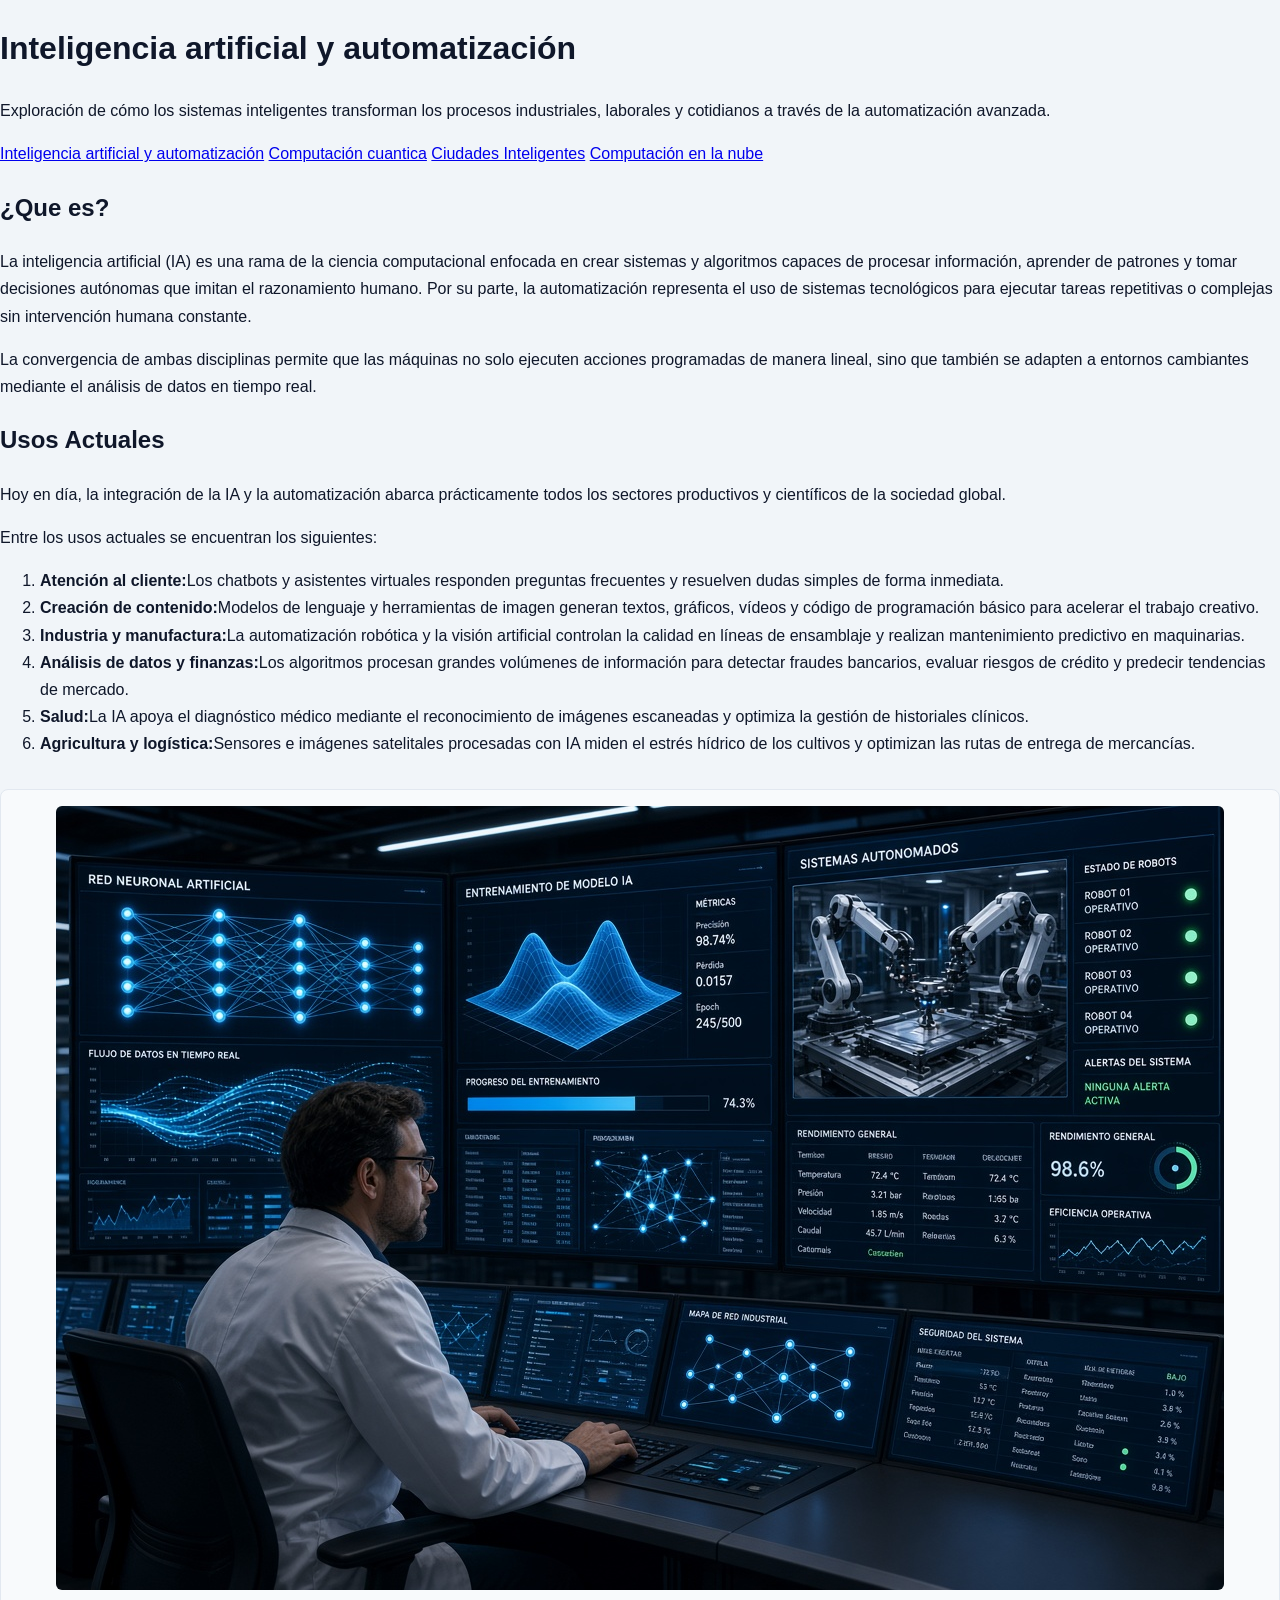
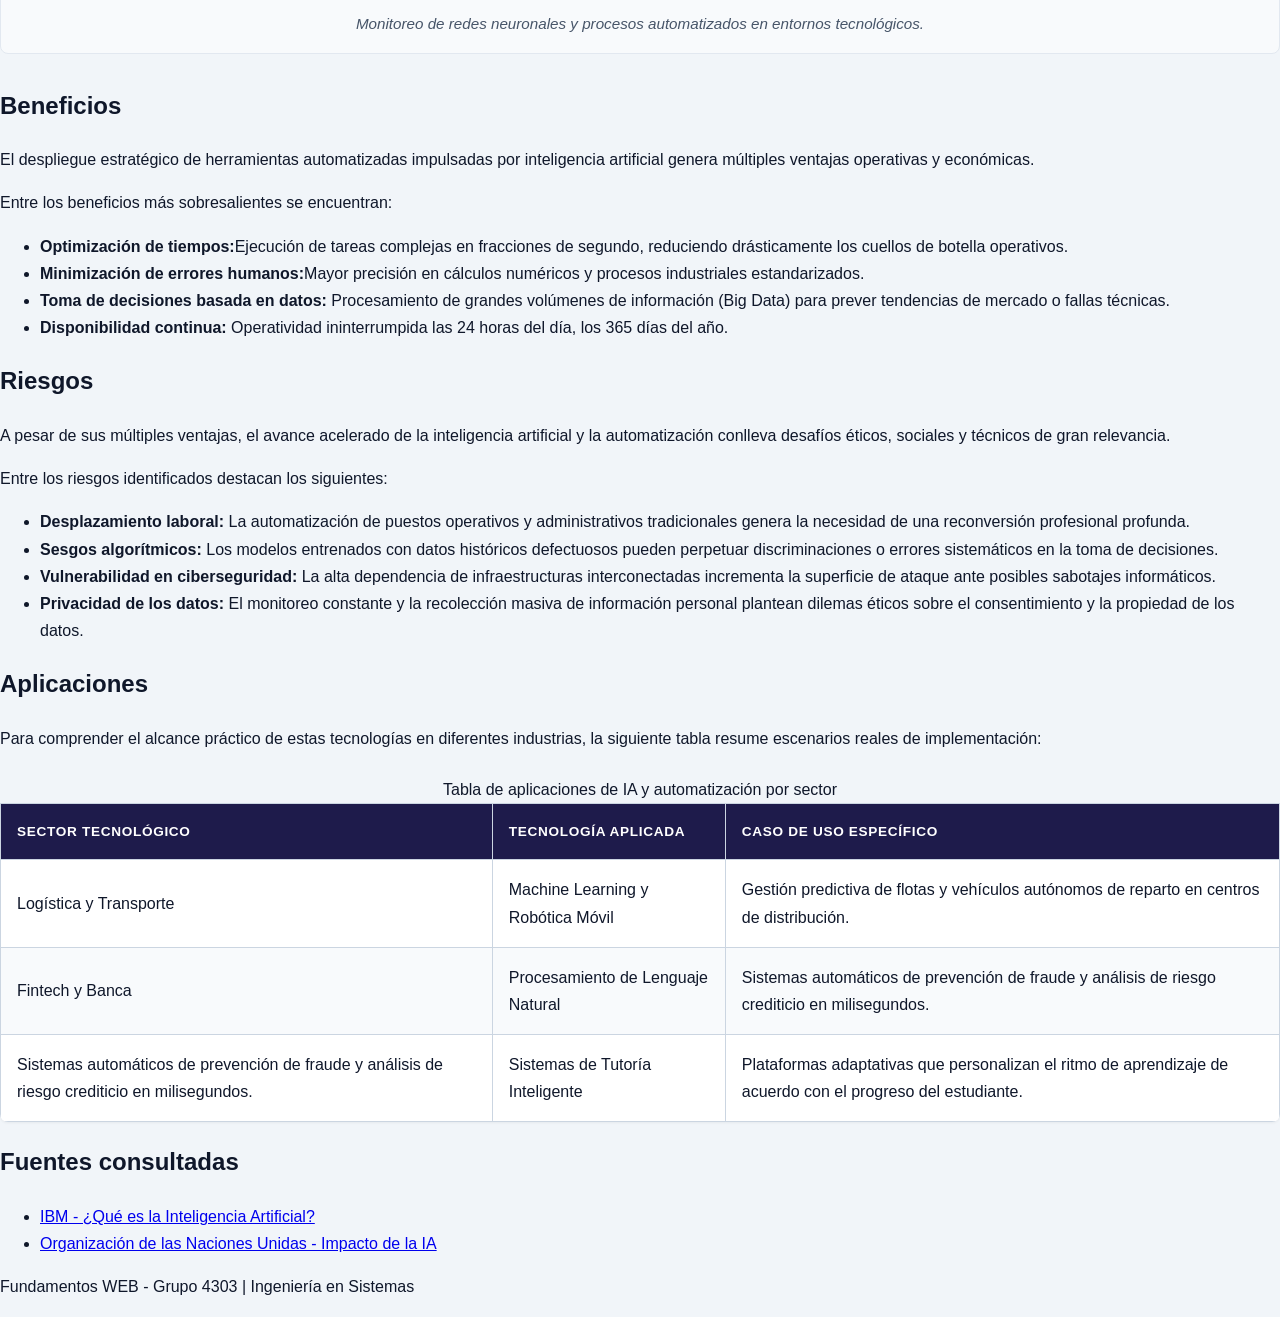
<file: index.html>
<!DOCTYPE html>
<html lang="en">
<head>
    <meta charset="UTF-8">
    <meta name="viewport" content="width=device-width, initial-scale=1.0">
    <title>Inteligencia artificial y automatización</title>
    <link rel="stylesheet" href="css/styles.css">
</head>
<body>
    <header>
        <h1>Inteligencia artificial y automatización</h1>
        <p>Exploración de cómo los sistemas inteligentes transforman los procesos industriales, laborales y cotidianos a través de la automatización avanzada.</p>
    </header>

    <nav>
        <a href="index.html">Inteligencia artificial y automatización</a>
        <a href="tema2.html">Computación cuantica</a>
        <a href="tema3.html">Ciudades Inteligentes</a>
        <a href="tema4.html">Computación en la nube</a>
    </nav>

    <main>
        <section>
            <h2>¿Que es?</h2>
            <p>La inteligencia artificial (IA) es una rama de la ciencia computacional enfocada en crear sistemas y algoritmos capaces de procesar información, aprender de patrones y tomar decisiones autónomas que imitan el razonamiento humano. Por su parte, la automatización representa el uso de sistemas tecnológicos para ejecutar tareas repetitivas o complejas sin intervención humana constante.</p>
            <p>La convergencia de ambas disciplinas permite que las máquinas no solo ejecuten acciones programadas de manera lineal, sino que también se adapten a entornos cambiantes mediante el análisis de datos en tiempo real.</p>
        </section>

        <section>
            <h2>Usos Actuales</h2>
            <p>Hoy en día, la integración de la IA y la automatización abarca prácticamente todos los sectores productivos y científicos de la sociedad global.</p>
            <p>Entre los usos actuales se encuentran los siguientes:</p>
            <ol>
                <li><strong>Atención al cliente:</strong>Los chatbots y asistentes virtuales responden preguntas frecuentes y resuelven dudas simples de forma inmediata.</li>
                <li><strong>Creación de contenido:</strong>Modelos de lenguaje y herramientas de imagen generan textos, gráficos, vídeos y código de programación básico para acelerar el trabajo creativo.</li>
                <li><strong>Industria y manufactura:</strong>La automatización robótica y la visión artificial controlan la calidad en líneas de ensamblaje y realizan mantenimiento predictivo en maquinarias.</li>
                <li><strong>Análisis de datos y finanzas:</strong>Los algoritmos procesan grandes volúmenes de información para detectar fraudes bancarios, evaluar riesgos de crédito y predecir tendencias de mercado.</li>
                <li><strong>Salud:</strong>La IA apoya el diagnóstico médico mediante el reconocimiento de imágenes escaneadas y optimiza la gestión de historiales clínicos.</li>
                <li><strong>Agricultura y logística:</strong>Sensores e imágenes satelitales procesadas con IA miden el estrés hídrico de los cultivos y optimizan las rutas de entrega de mercancías.</li>
            </ol>
        </section>

        <section>
            <figure>
                <img src="img/tema1.jpg" alt="Ingeniero supervisando sistemas automatizados y redes neuronales artificiales en pantallas de monitoreo">
                <figcaption>Monitoreo de redes neuronales y procesos automatizados en entornos tecnológicos.</figcaption>
            </figure>
        </section>

        <section>
            <h2>Beneficios</h2>
            <p>El despliegue estratégico de herramientas automatizadas impulsadas por inteligencia artificial genera múltiples ventajas operativas y económicas.</p>
            <p>Entre los beneficios más sobresalientes se encuentran:</p>
            <ul>
                <li><strong>Optimización de tiempos:</strong>Ejecución de tareas complejas en fracciones de segundo, reduciendo drásticamente los cuellos de botella operativos.</li>
                <li><strong>Minimización de errores humanos:</strong>Mayor precisión en cálculos numéricos y procesos industriales estandarizados.</li>
                <li><strong>Toma de decisiones basada en datos:</strong> Procesamiento de grandes volúmenes de información (Big Data) para prever tendencias de mercado o fallas técnicas.</li>
                <li><strong>Disponibilidad continua:</strong> Operatividad ininterrumpida las 24 horas del día, los 365 días del año.</li>
            </ul>
        </section>
        
        <section>
            <h2>Riesgos</h2>
            <p>A pesar de sus múltiples ventajas, el avance acelerado de la inteligencia artificial y la automatización conlleva desafíos éticos, sociales y técnicos de gran relevancia.</p>
            <p>Entre los riesgos identificados destacan los siguientes:</p>
            <ul>
                <li><strong>Desplazamiento laboral:</strong> La automatización de puestos operativos y administrativos tradicionales genera la necesidad de una reconversión profesional profunda.</li>
                <li><strong>Sesgos algorítmicos:</strong> Los modelos entrenados con datos históricos defectuosos pueden perpetuar discriminaciones o errores sistemáticos en la toma de decisiones.</li>
                <li><strong>Vulnerabilidad en ciberseguridad:</strong> La alta dependencia de infraestructuras interconectadas incrementa la superficie de ataque ante posibles sabotajes informáticos.</li>
                <li><strong>Privacidad de los datos:</strong> El monitoreo constante y la recolección masiva de información personal plantean dilemas éticos sobre el consentimiento y la propiedad de los datos.</li>
            </ul>
        </section>

        <section>
            <h2>Aplicaciones</h2>
            <p>Para comprender el alcance práctico de estas tecnologías en diferentes industrias, la siguiente tabla resume escenarios reales de implementación:</p>

            <table>
                <caption>Tabla de aplicaciones de IA y automatización por sector</caption>
                <thead>
                    <tr>
                        <th>Sector Tecnológico</th>
                        <th>Tecnología Aplicada</th>
                        <th>Caso de Uso Específico</th>
                    </tr>
                </thead>
                <tbody>
                    <tr>
                        <td>Logística y Transporte</td>
                        <td>Machine Learning y Robótica Móvil</td>
                        <td>Gestión predictiva de flotas y vehículos autónomos de reparto en centros de distribución.</td>
                    </tr>
                    <tr>
                        <td>Fintech y Banca</td>
                        <td>Procesamiento de Lenguaje Natural</td>
                        <td>Sistemas automáticos de prevención de fraude y análisis de riesgo crediticio en milisegundos.</td>
                    </tr>
                    <tr>
                        <td>Sistemas automáticos de prevención de fraude y análisis de riesgo crediticio en milisegundos.</td>
                        <td>Sistemas de Tutoría Inteligente</td>
                        <td>Plataformas adaptativas que personalizan el ritmo de aprendizaje de acuerdo con el progreso del estudiante.</td>
                    </tr>
                </tbody>
            </table>
        </section>
    </main>

    <footer>
        <section>
            <h2>Fuentes consultadas</h2>
            <ul>
                <li><a href="https://www.ibm.com/mx-es/topics/artificial-intelligence" target="_blank">IBM - ¿Qué es la Inteligencia Artificial?</a></li>
                <li><a href="https://www.un.org/es/impacto-academico/la-inteligencia-artificial-y-su-impacto" target="_blank">Organización de las Naciones Unidas - Impacto de la IA</a></li>
            </ul>
        </section>
        <p>Fundamentos WEB - Grupo 4303 | Ingeniería en Sistemas</p>
    </footer>
    
</body>
</html>
</file>
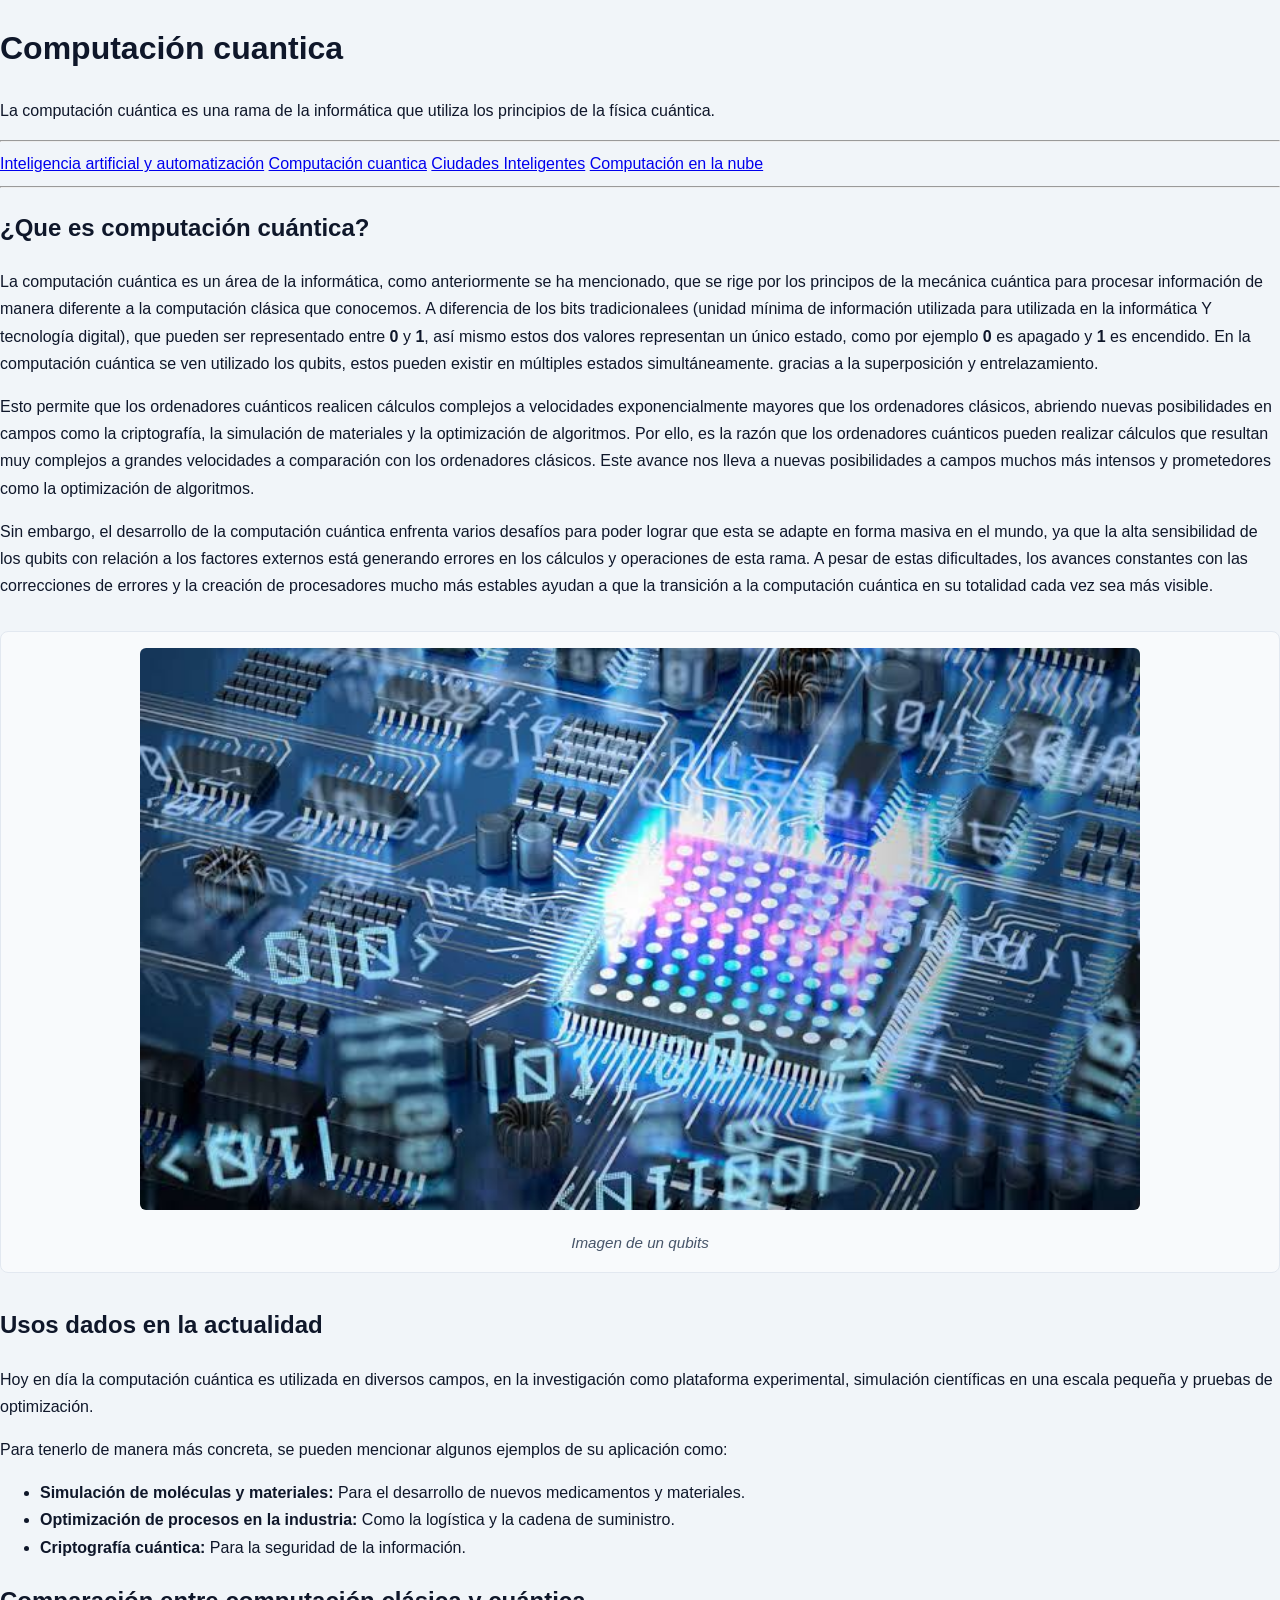
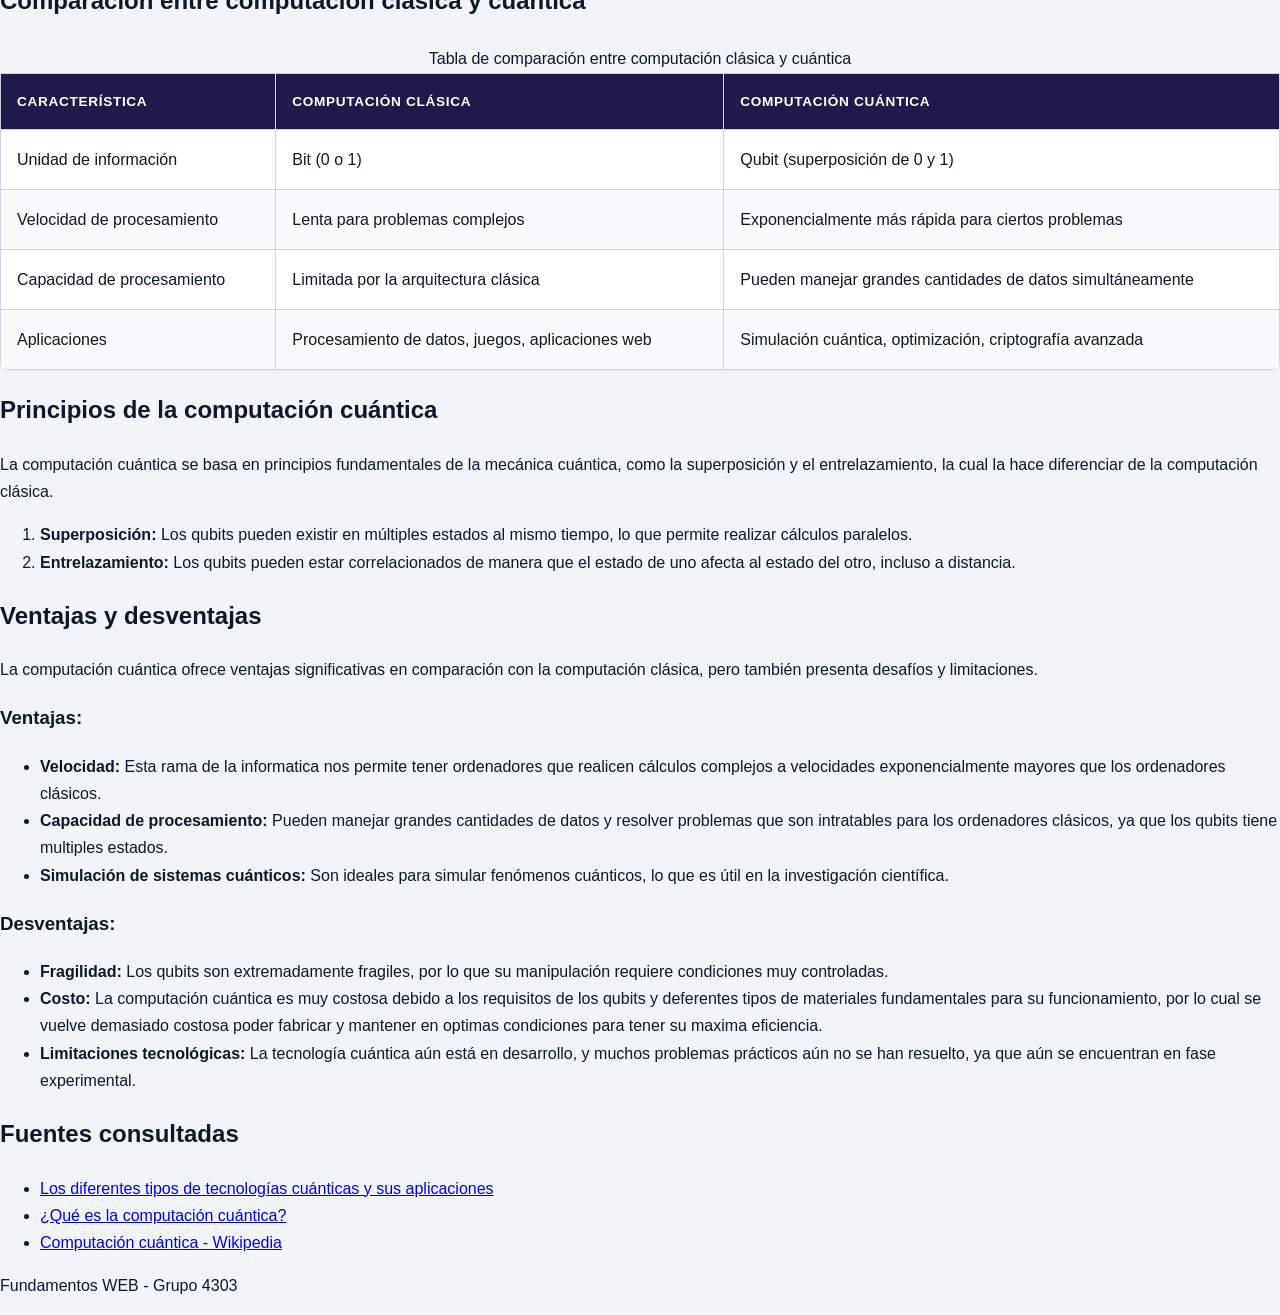
<file: tema2.html>
<!DOCTYPE html>
<html lang="en">
<head>
    <meta charset="UTF-8">
    <meta name="viewport" content="width=device-width, initial-scale=1.0">
    <title>Computación cuantica</title>
    <link rel="stylesheet" href="css/styles.css">
</head>
<body>
    <header>
        <h1>Computación cuantica</h1>
        <p>La computación cuántica es una rama de la informática que utiliza los principios de la física cuántica.</p>
    </header>

    <hr>

    <nav>
        <a href="index.html">Inteligencia artificial y automatización</a>
        <a href="tema2.html">Computación cuantica</a>
        <a href="tema3.html">Ciudades Inteligentes</a>
        <a href="tema4.html">Computación en la nube</a>
    </nav>

    <hr>

    <main>
        <section>
            <h2>¿Que es computación cuántica?</h2>
            <p>La computación cuántica es un área de la informática, como anteriormente se ha mencionado, que se rige por los principos de la mecánica cuántica para procesar información de manera diferente a la computación clásica que conocemos. A diferencia de los bits tradicionalees (unidad mínima de información utilizada para utilizada en la informática Y tecnología digital), que pueden ser representado entre <strong>0</strong> y <strong>1</strong>, así mismo estos dos valores representan un único estado, como por ejemplo <strong>0</strong> es apagado y <strong>1</strong> es encendido. En la computación cuántica se ven utilizado los qubits, estos pueden existir en múltiples estados simultáneamente. gracias a la superposición y entrelazamiento.</p>
            <p>Esto permite que los ordenadores cuánticos realicen cálculos complejos a velocidades exponencialmente mayores que los ordenadores clásicos, abriendo nuevas posibilidades en campos como la criptografía, la simulación de materiales y la optimización de algoritmos. Por ello, es la razón que los ordenadores cuánticos pueden realizar cálculos que resultan muy complejos a grandes velocidades a comparación con los ordenadores clásicos. Este avance nos lleva a nuevas posibilidades a campos muchos más intensos y prometedores como la optimización de algoritmos.</p>
            <p>Sin embargo, el desarrollo de la computación cuántica enfrenta varios desafíos para poder lograr que esta se adapte en forma masiva en el mundo, ya que la alta sensibilidad de los qubits con relación a los factores externos está generando errores en los cálculos y operaciones de esta rama. A pesar de estas dificultades, los avances constantes con las correcciones de errores y la creación de procesadores mucho más estables ayudan a que la transición a la computación cuántica en su totalidad cada vez sea más visible.</p>
            <figure>
                <img src="img/tema2.jpg" alt="Procesador de bits cuánticos (qubits)" width="1000">
                <figcaption>Imagen de un qubits</figcaption>
            </figure>
        </section>

        <section>
            <h2>Usos dados en la actualidad</h2>
            <p>Hoy en día la computación cuántica es utilizada en diversos campos, en la investigación como plataforma experimental, simulación científicas en una escala pequeña y pruebas de optimización. </p>
            <p>Para tenerlo de manera más concreta, se pueden mencionar algunos ejemplos de su aplicación como:</p>
            <ul>
                <li><strong>Simulación de moléculas y materiales:</strong> Para el desarrollo de nuevos medicamentos y materiales.</li>
                <li><strong>Optimización de procesos en la industria:</strong> Como la logística y la cadena de suministro.</li>
                <li><strong>Criptografía cuántica:</strong> Para la seguridad de la información.</li>
            </ul>
        </section>

        <section>
            <h2>Comparación entre computación clásica y cuántica</h2>
            <table>
                <caption>Tabla de comparación entre computación clásica y cuántica</caption>
                <thead>
                    <tr>
                        <th>Característica</th>
                        <th>Computación Clásica</th>
                        <th>Computación Cuántica</th>
                    </tr>
                </thead>
                <tbody>
                    <tr>
                        <td>Unidad de información</td>
                        <td>Bit (0 o 1)</td>
                        <td>Qubit (superposición de 0 y 1)</td>
                    </tr>
                    <tr>
                        <td>Velocidad de procesamiento</td>
                        <td>Lenta para problemas complejos</td>
                        <td>Exponencialmente más rápida para ciertos problemas</td>
                    </tr>
                    <tr>
                        <td>Capacidad de procesamiento</td>
                        <td>Limitada por la arquitectura clásica</td>
                        <td>Pueden manejar grandes cantidades de datos simultáneamente</td>
                    </tr>
                    <tr>
                        <td>Aplicaciones</td>
                        <td>Procesamiento de datos, juegos, aplicaciones web</td>
                        <td>Simulación cuántica, optimización, criptografía avanzada</td>
                    </tr>
                </tbody>
            </table>
        </section>

        <section>
            <h2>Principios de la computación cuántica</h2>
            <p>La computación cuántica se basa en principios fundamentales de la mecánica cuántica, como la superposición y el entrelazamiento, la cual la hace diferenciar de la computación clásica.</p>
            
            <ol>
                <li><strong>Superposición:</strong> Los qubits pueden existir en múltiples estados al mismo tiempo, lo que permite realizar cálculos paralelos.</li>
                <li><strong>Entrelazamiento:</strong> Los qubits pueden estar correlacionados de manera que el estado de uno afecta al estado del otro, incluso a distancia.</li>
            </ol>

        <section>
            <h2>Ventajas y desventajas</h2>
            <p>La computación cuántica ofrece ventajas significativas en comparación con la computación clásica, pero también presenta desafíos y limitaciones.</p>
            
            <h3>Ventajas:</h3>
            <ul>
                <li><strong>Velocidad:</strong> Esta rama de la informatica nos permite tener ordenadores que realicen cálculos complejos a velocidades exponencialmente mayores que los ordenadores clásicos.</li>
                <li><strong>Capacidad de procesamiento:</strong> Pueden manejar grandes cantidades de datos y resolver problemas que son intratables para los ordenadores clásicos, ya que los qubits tiene multiples estados.</li>
                <li><strong>Simulación de sistemas cuánticos:</strong> Son ideales para simular fenómenos cuánticos, lo que es útil en la investigación científica.</li>
            </ul>

            <h3>Desventajas:</h3>
            <ul>
                <li><strong>Fragilidad:</strong> Los qubits son extremadamente fragiles, por lo que su manipulación requiere condiciones muy controladas.</li>
                <li><strong>Costo:</strong> La computación cuántica es muy costosa debido a los requisitos de los qubits y deferentes tipos de materiales fundamentales para su funcionamiento, por lo cual se vuelve demasiado costosa poder fabricar y mantener en optimas condiciones para tener su maxima eficiencia.</li>
                <li><strong>Limitaciones tecnológicas:</strong> La tecnología cuántica aún está en desarrollo, y muchos problemas prácticos aún no se han resuelto, ya que aún se encuentran en fase experimental.</li>
            </ul>
        </section>

        <section> <h2>Fuentes consultadas</h2> 
            <ul> 
                <li><a href="https://itcl.es/blog/los-diferentes-tipos-de-tecnologias-cuanticas-y-sus-aplicaciones/" target="_blank">Los diferentes tipos de tecnologías cuánticas y sus aplicaciones</a></li> 
                <li><a href="https://azure.microsoft.com/es-es/resources/cloud-computing-dictionary/what-is-quantum-computing" target="_blank">¿Qué es la computación cuántica?</a></li>
                <li><a href="https://es.wikipedia.org/wiki/Computaci%C3%B3n_cu%C3%A1ntica" target="_blank">Computación cuántica - Wikipedia</a></li> 
            </ul> 
        </section>
    </main>

    <footer> 
        <p>Fundamentos WEB - Grupo 4303</p> 
    </footer>
</body>
</html>
</file>
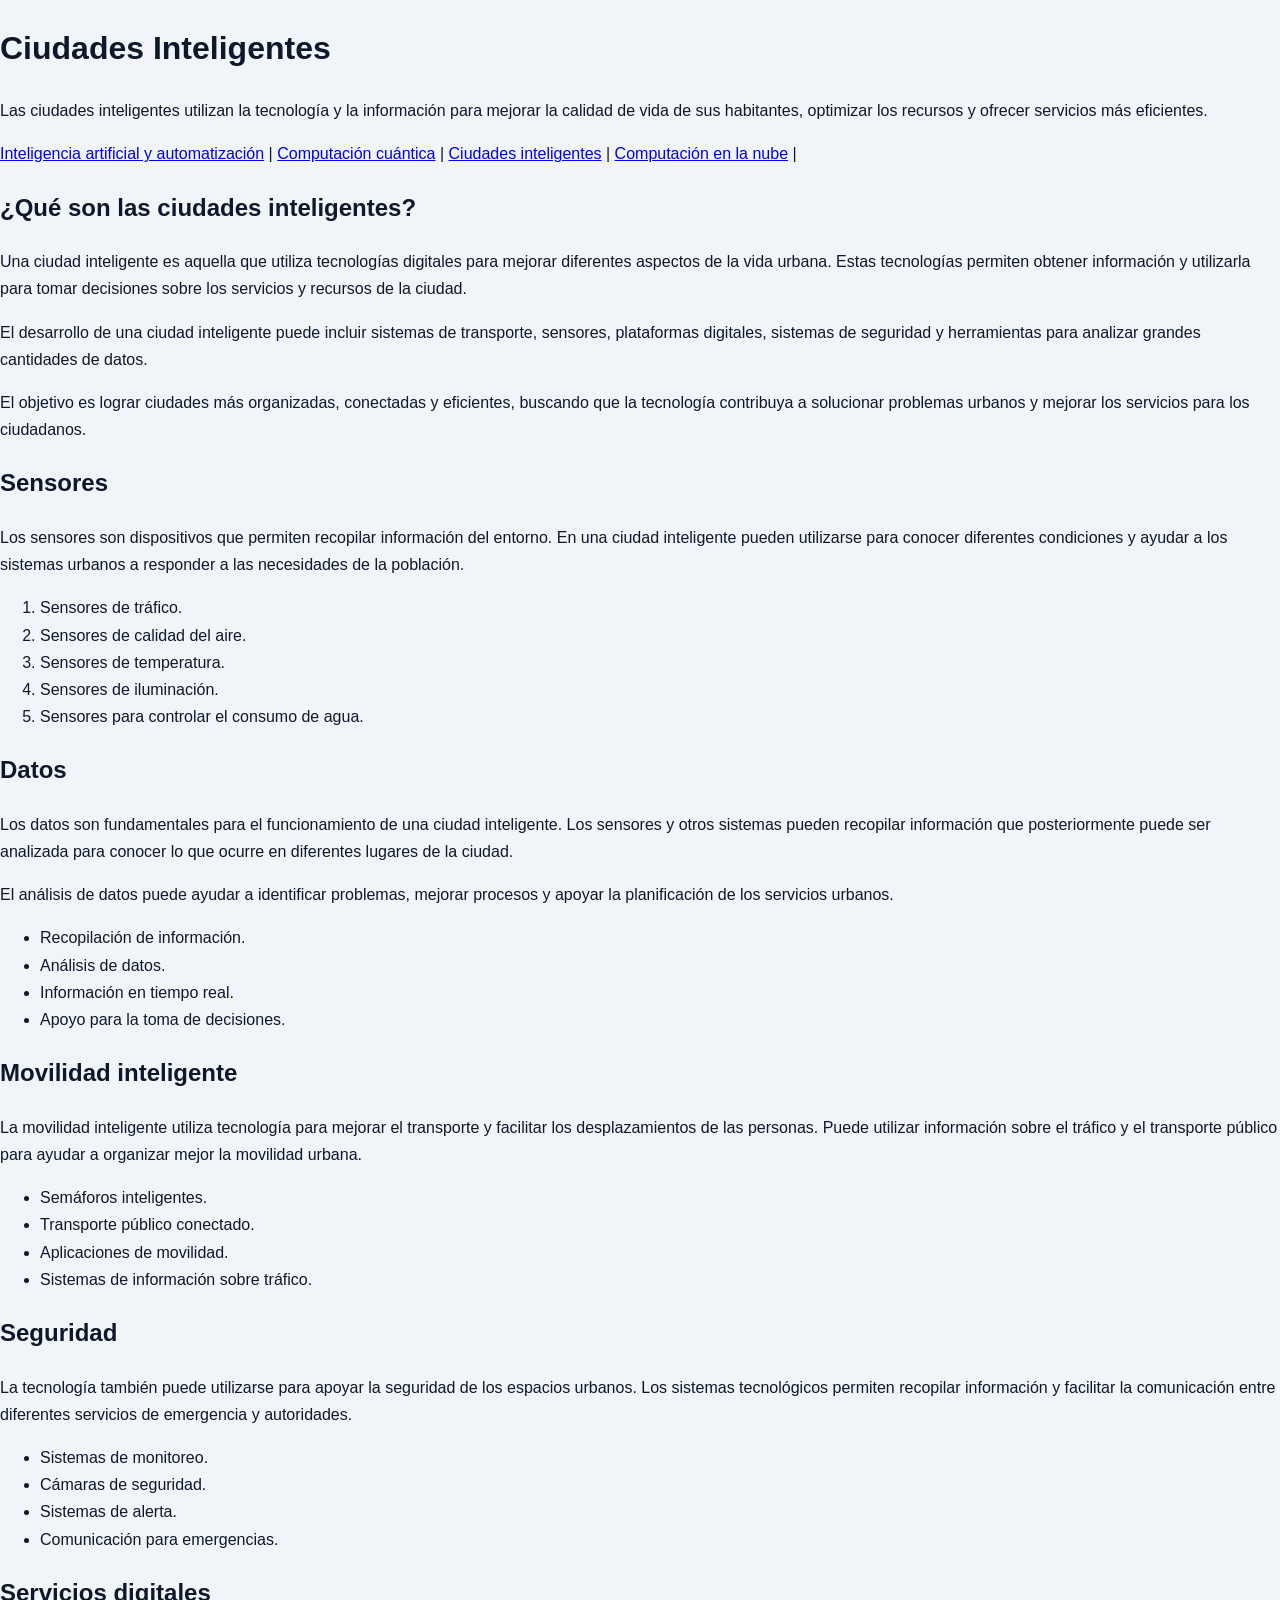
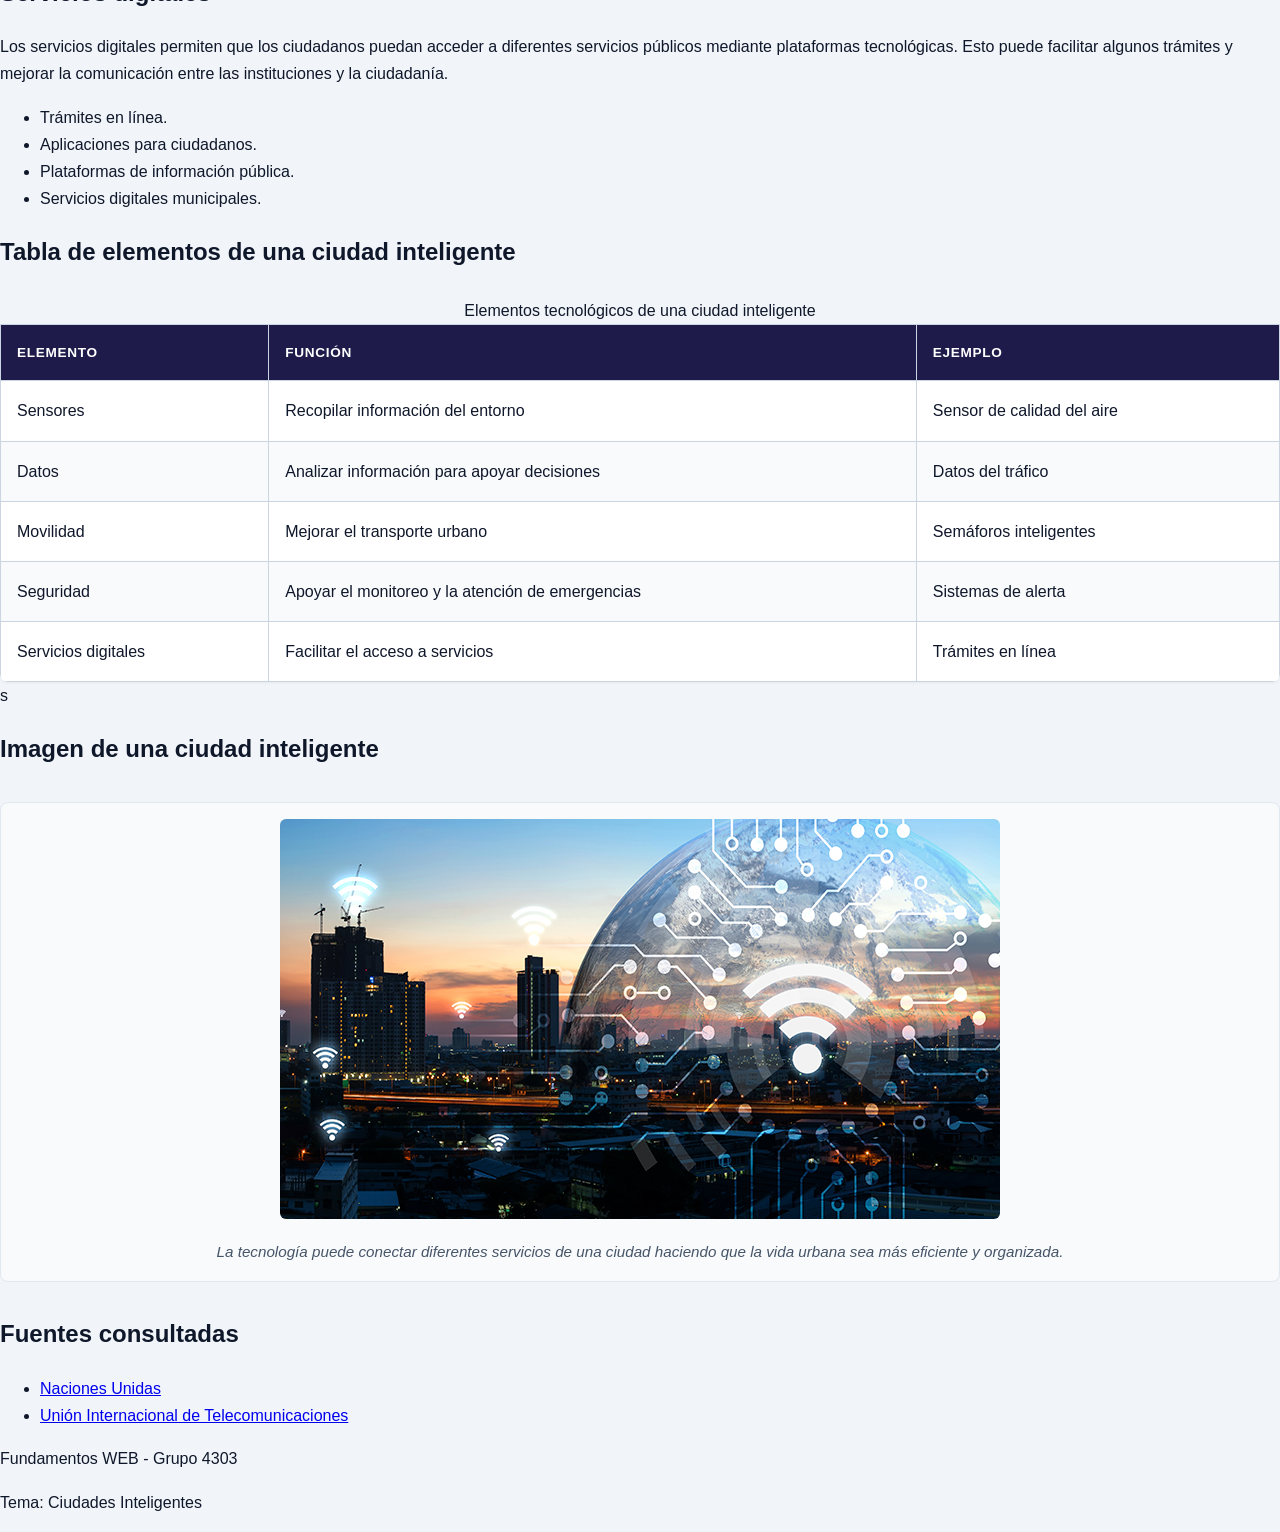
<file: tema3.html>
<!DOCTYPE html>
<html lang="es">
<head>

    <meta charset="UTF-8">
    <meta name="viewport" content="width=device-width, initial-scale=1.0">
    <title>Ciudades inteligentes</title>
    <link rel="stylesheet" href="css/styles.css">
</head>
    
 <meta name="viewport" content="width=device-width, initial-scale=1.0">
    <title>Ciudades Inteligentes</title>
</head>

<body>

    <header>
        <h1>Ciudades Inteligentes</h1>

        <p>
            Las ciudades inteligentes utilizan la tecnología y la información
            para mejorar la calidad de vida de sus habitantes, optimizar los
            recursos y ofrecer servicios más eficientes.
        </p>
    </header>

    <nav>
        <a href="index.html">Inteligencia artificial y automatización</a> |
        <a href="tema2.html">Computación cuántica</a> |
        <a href="tema3.html">Ciudades inteligentes</a> |
        <a href="tema4.html">Computación en la nube</a> |
        
    </nav>

    <main>

        <section>
            <h2>¿Qué son las ciudades inteligentes?</h2>

            <p>
                Una ciudad inteligente es aquella que utiliza tecnologías
                digitales para mejorar diferentes aspectos de la vida urbana.
                Estas tecnologías permiten obtener información y utilizarla
                para tomar decisiones sobre los servicios y recursos de la ciudad.
            </p>

            <p>
                El desarrollo de una ciudad inteligente puede incluir sistemas
                de transporte, sensores, plataformas digitales, sistemas de
                seguridad y herramientas para analizar grandes cantidades de datos.
            </p>

            <p>
                El objetivo es lograr ciudades más organizadas, conectadas y
                eficientes, buscando que la tecnología contribuya a solucionar
                problemas urbanos y mejorar los servicios para los ciudadanos.
            </p>
        </section>

        <section id="sensores">
            <h2> Sensores</h2>

            <p>
                Los sensores son dispositivos que permiten recopilar información
                del entorno. En una ciudad inteligente pueden utilizarse para
                conocer diferentes condiciones y ayudar a los sistemas urbanos
                a responder a las necesidades de la población.
            </p>

            <ol>
                <li>Sensores de tráfico.</li>
                <li>Sensores de calidad del aire.</li>
                <li>Sensores de temperatura.</li>
                <li>Sensores de iluminación.</li>
                <li>Sensores para controlar el consumo de agua.</li>
            </ol>
        </section>

        <section id="datos">
            <h2> Datos</h2>

            <p>
                Los datos son fundamentales para el funcionamiento de una ciudad
                inteligente. Los sensores y otros sistemas pueden recopilar
                información que posteriormente puede ser analizada para conocer
                lo que ocurre en diferentes lugares de la ciudad.
            </p>

            <p>
                El análisis de datos puede ayudar a identificar problemas,
                mejorar procesos y apoyar la planificación de los servicios
                urbanos.
            </p>

            <ul>
                <li>Recopilación de información.</li>
                <li>Análisis de datos.</li>
                <li>Información en tiempo real.</li>
                <li>Apoyo para la toma de decisiones.</li>
            </ul>
        </section>

        <section id="movilidad">
            <h2>Movilidad inteligente</h2>

            <p>
                La movilidad inteligente utiliza tecnología para mejorar el
                transporte y facilitar los desplazamientos de las personas.
                Puede utilizar información sobre el tráfico y el transporte
                público para ayudar a organizar mejor la movilidad urbana.
            </p>

            <ul>
                <li>Semáforos inteligentes.</li>
                <li>Transporte público conectado.</li>
                <li>Aplicaciones de movilidad.</li>
                <li>Sistemas de información sobre tráfico.</li>
            </ul>
        </section>

        <section id="seguridad">
            <h2> Seguridad</h2>

            <p>
                La tecnología también puede utilizarse para apoyar la seguridad
                de los espacios urbanos. Los sistemas tecnológicos permiten
                recopilar información y facilitar la comunicación entre diferentes
                servicios de emergencia y autoridades.
            </p>

            <ul>
                <li>Sistemas de monitoreo.</li>
                <li>Cámaras de seguridad.</li>
                <li>Sistemas de alerta.</li>
                <li>Comunicación para emergencias.</li>
            </ul>
        </section>

        <section id="servicios">
            <h2>Servicios digitales</h2>

            <p>
                Los servicios digitales permiten que los ciudadanos puedan
                acceder a diferentes servicios públicos mediante plataformas
                tecnológicas. Esto puede facilitar algunos trámites y mejorar
                la comunicación entre las instituciones y la ciudadanía.
            </p>

            <ul>
                <li>Trámites en línea.</li>
                <li>Aplicaciones para ciudadanos.</li>
                <li>Plataformas de información pública.</li>
                <li>Servicios digitales municipales.</li>
            </ul>
        </section>

        <section>
            <h2>Tabla de elementos de una ciudad inteligente</h2>

            <table>

                <caption>
                    Elementos tecnológicos de una ciudad inteligente
                </caption>

                <thead>
                    <tr>
                        <th>Elemento</th>
                        <th>Función</th>
                        <th>Ejemplo</th>
                    </tr>
                </thead>

                <tbody>
                    <tr>
                        <td>Sensores</td>
                        <td>Recopilar información del entorno</td>
                        <td>Sensor de calidad del aire</td>
                    </tr>

                    <tr>
                        <td>Datos</td>
                        <td>Analizar información para apoyar decisiones</td>
                        <td>Datos del tráfico</td>
                    </tr>

                    <tr>
                        <td>Movilidad</td>
                        <td>Mejorar el transporte urbano</td>
                        <td>Semáforos inteligentes</td>
                    </tr>

                    <tr>
                        <td>Seguridad</td>
                        <td>Apoyar el monitoreo y la atención de emergencias</td>
                        <td>Sistemas de alerta</td>
                    </tr>

                    <tr>
                        <td>Servicios digitales</td>
                        <td>Facilitar el acceso a servicios</td>
                        <td>Trámites en línea</td>
                    </tr>
                </tbody>

            </table>
        </section>
s
        <section>

            <h2>Imagen de una ciudad inteligente</h2>

            <figure>
                <img src="img/tema3.jpg" alt="Representación de una ciudad inteligente conectada mediante tecnología">
                <figcaption>
                    La tecnología puede conectar diferentes servicios de una ciudad haciendo que la vida urbana sea más eficiente y organizada.
                </figcaption>
            </figure>

        </section>

        <section>

            <h2>Fuentes consultadas</h2>

            <ul>
                <li>
                    <a href="https://www.un.org/en/" target="_blank">
                        Naciones Unidas
                    </a>
                </li>

                <li>
                    <a href="https://www.itu.int/" target="_blank">
                        Unión Internacional de Telecomunicaciones
                    </a>
                </li>
            </ul>

        </section>

    </main>

    <footer>

        <p>
            Fundamentos WEB - Grupo 4303
        </p>

        <p>
            Tema: Ciudades Inteligentes
        </p>

    </footer>


</body>
</html>
</file>
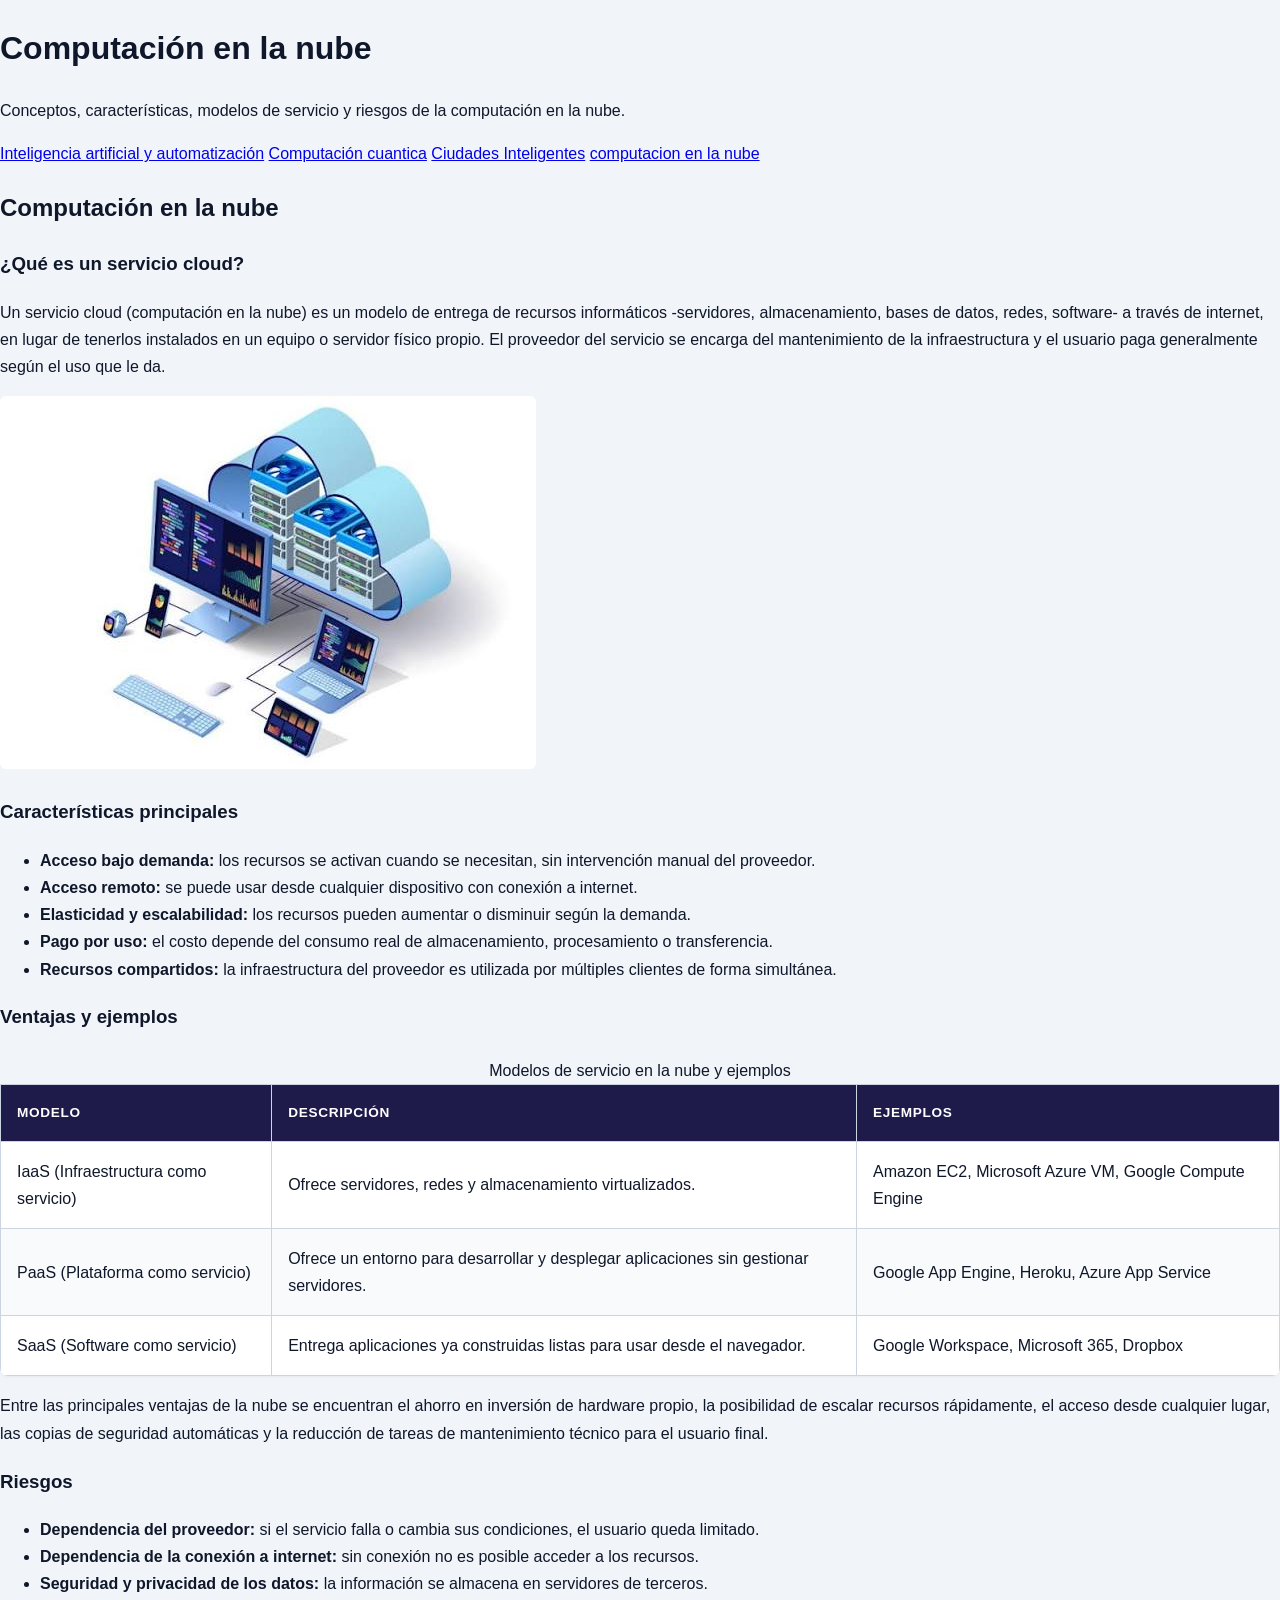
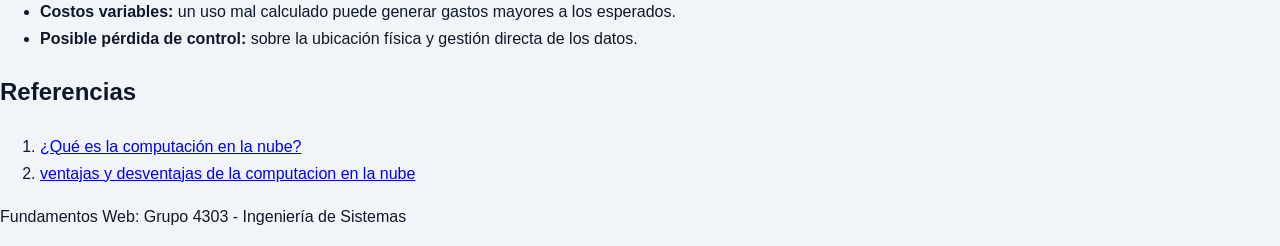
<file: tema4.html>
<!DOCTYPE html>
<html lang="es">
<head>
   <link rel="stylesheet" href="css/styles.css">
  <meta charset="UTF-8">
  <meta name="viewport" content="width=device-width, initial-scale=1.0">
  <title>Computación en la nube</title>
</head>
<body>
  <header>
    <h1>Computación en la nube</h1>
    <p>Conceptos, características, modelos de servicio y riesgos de la computación en la nube.</p>
     
  </header>

   <nav>
        <a href="index.html">Inteligencia artificial y automatización</a>
        <a href="tema2.html">Computación cuantica</a>
        <a href="tema3.html">Ciudades Inteligentes</a>
        <a href="tema4.html">computacion en la nube</a>
    </nav>

  <main>
    <section id="computacion-nube">
      <h2>Computación en la nube</h2>

      <h3>¿Qué es un servicio cloud?</h3>
      <p>Un servicio cloud (computación en la nube) es un modelo de entrega de recursos informáticos
         -servidores, almacenamiento, bases de datos, redes, software- a través de internet, en lugar de
         tenerlos instalados en un equipo o servidor físico propio. El proveedor del servicio se encarga
         del mantenimiento de la infraestructura y el usuario paga generalmente según el uso que le da.</p>

      <img src="img/tema4.jpg" alt="Diagrama de un servicio en la nube conectando varios dispositivos a servidores remotos">

      <h3>Características principales</h3>
      <ul>
        <li><strong>Acceso bajo demanda:</strong> los recursos se activan cuando se necesitan, sin intervención manual del proveedor.</li>
        <li><strong>Acceso remoto:</strong> se puede usar desde cualquier dispositivo con conexión a internet.</li>
        <li><strong>Elasticidad y escalabilidad:</strong> los recursos pueden aumentar o disminuir según la demanda.</li>
        <li><strong>Pago por uso:</strong> el costo depende del consumo real de almacenamiento, procesamiento o transferencia.</li>
        <li><strong>Recursos compartidos:</strong> la infraestructura del proveedor es utilizada por múltiples clientes de forma simultánea.</li>
      </ul>
 
      <h3>Ventajas y ejemplos</h3>
      <table>
        <caption>Modelos de servicio en la nube y ejemplos</caption>
        <thead>
          <tr>
            <th>Modelo</th>
            <th>Descripción</th>
            <th>Ejemplos</th>
          </tr>
        </thead>
        <tbody>
          <tr>
            <td>IaaS (Infraestructura como servicio)</td>
            <td>Ofrece servidores, redes y almacenamiento virtualizados.</td>
            <td>Amazon EC2, Microsoft Azure VM, Google Compute Engine</td>
          </tr>
          <tr>
            <td>PaaS (Plataforma como servicio)</td>
            <td>Ofrece un entorno para desarrollar y desplegar aplicaciones sin gestionar servidores.</td>
            <td>Google App Engine, Heroku, Azure App Service</td>
          </tr>
          <tr>
            <td>SaaS (Software como servicio)</td>
            <td>Entrega aplicaciones ya construidas listas para usar desde el navegador.</td>
            <td>Google Workspace, Microsoft 365, Dropbox</td>
          </tr>
        </tbody>
       </table>
</table>
      <p>Entre las principales ventajas de la nube se encuentran el ahorro en inversión de hardware propio,
         la posibilidad de escalar recursos rápidamente, el acceso desde cualquier lugar, las copias de
         seguridad automáticas y la reducción de tareas de mantenimiento técnico para el usuario final.</p>

      <h3>Riesgos</h3>
      <ul>
        <li><strong>Dependencia del proveedor:</strong> si el servicio falla o cambia sus condiciones, el usuario queda limitado.</li>
        <li><strong>Dependencia de la conexión a internet:</strong> sin conexión no es posible acceder a los recursos.</li>
        <li><strong>Seguridad y privacidad de los datos:</strong> la información se almacena en servidores de terceros.</li>
        <li><strong>Costos variables:</strong> un uso mal calculado puede generar gastos mayores a los esperados.</li>
        <li><strong>Posible pérdida de control:</strong> sobre la ubicación física y gestión directa de los datos.</li>
      </ul>
    </section>

    <section id="referencias">
      <h2>Referencias</h2>
      <ol>
        <li>
          <a href="https://www.atlassian.com/es/microservices/cloud-computing">¿Qué es la computación en la nube?</a>
          </li>
      <li>
          <a href="https://contabo.com/blog/es/ventajas-y-desventajas-de-la-computacion-en-la-nube/?utm_source=google&utm_medium=cpc&utm_campaign=vps_price_test&utm_source=google&utm_medium=cpc&utm_campaign=&utm_term=&utm_content=&gad_source=1&gad_campaignid=24250917296&gclid=CjwKCAjwwrPVBhA1EiwAv_YO-U3DxWAWFJ2HdBCsJU5Q0_rw95xm7giCnQvCUfpn_DkLL9T8DpOi0xoCkgkQAvD_BwE" target="_blank" rel="noopener">ventajas y desventajas de la computacion en la nube</a>
        </li>
      </ol>
    </section>
  
  </main>

  <footer>
    <p>Fundamentos Web: Grupo 4303 - Ingeniería de Sistemas</p>
  </footer>
</body>
</html>
</file>
<file: css/styles.css>
/* ==========================================
   PALETA DE COLORES
   ========================================== */
:root {
    --color-primary: #1e1b4b;     /* Azul oscuro espacial muy profundo */
    --color-secondary: #4f46e5;   /* Índigo / Violeta tecnológico vibrante */
    --color-accent: #06b6d4;      /* Cian brillante para destacar */
    --color-bg: #f1f5f9;          /* Fondo general con un tono gris claro contrastante */
    --color-surface: #ffffff;     /* Superficie de tarjetas limpia */
    --color-text: #0f172a;        /* Texto principal oscuro y de alto contraste */
}

/* ==========================================
   ESTILOS BASE Y GENERALES
   ========================================== */
* {
    box-sizing: border-box;
}

body {
    margin: 0;
    font-family: 'Segoe UI', Tahoma, Geneva, Verdana, sans-serif;
    line-height: 1.7;
    background-color: var(--color-bg);
    color: var(--color-text);
}

img {
    max-width: 100%;
    height: auto;
    border-radius: 0.375rem;
}

/* ==========================================
   ENCABEZADO Y NAVEGACIÓN
   ========================================== */
.site-header {
    background: linear-gradient(135deg, var(--color-primary), var(--color-secondary));
    color: white;
    padding: 3rem 1.5rem;
    text-align: center;
    box-shadow: 0 4px 6px -1px rgba(0, 0, 0, 0.1);
}

.site-header__title {
    margin: 0 0 0.75rem 0;
    font-size: 2.5rem;
    font-weight: 800;
    letter-spacing: -0.025em;
}

.site-header__intro {
    margin: 0;
    font-size: 1.2rem;
    opacity: 0.95;
    max-width: 800px;
    margin-left: auto;
    margin-right: auto;
}

.main-nav {
    background-color: var(--color-surface);
    padding: 1rem;
    box-shadow: 0 2px 4px rgba(0, 0, 0, 0.05);
    text-align: center;
    position: sticky;
    top: 0;
    z-index: 10;
}

.main-nav p {
    margin: 0 0 0.5rem 0;
    font-weight: bold;
    font-size: 0.9rem;
    color: var(--color-secondary);
    text-transform: uppercase;
    letter-spacing: 0.05em;
}

.main-nav ul {
    list-style: none;
    padding: 0;
    margin: 0;
    display: flex;
    justify-content: center;
    gap: 1.5rem;
    flex-wrap: wrap;
}

.main-nav a {
    color: var(--color-primary);
    text-decoration: none;
    font-weight: 600;
    padding: 0.35rem 0.75rem;
    border-radius: 0.375rem;
    transition: background-color 0.2s, color 0.2s;
}

.main-nav a:hover,
.main-nav a:focus {
    background-color: var(--color-secondary);
    color: white;
}

/* ==========================================
   CONTENIDO PRINCIPAL Y SECCIONES
   ========================================== */
.site-main {
    width: min(1100px, 92%);
    margin: 2.5rem auto;
}

.topic-section {
    background-color: var(--color-surface);
    padding: 2.5rem;
    margin-bottom: 2rem;
    border-radius: 0.75rem;
    box-shadow: 0 10px 15px -3px rgba(0, 0, 0, 0.05), 0 4px 6px -4px rgba(0, 0, 0, 0.05);
    border-left: 5px solid var(--color-secondary);
}

.topic-section h2 {
    color: var(--color-primary);
    font-size: 1.75rem;
    margin-top: 0;
    padding-bottom: 0.5rem;
    border-bottom: 2px solid #e2e8f0;
}

.topic-section h3 {
    color: var(--color-secondary);
    font-size: 1.25rem;
    margin-top: 1.5rem;
}

/* ==========================================
   ELEMENTOS MULTIMEDIA Y TABLAS
   ========================================== */
figure {
    margin: 2rem 0;
    text-align: center;
    background: #f8fafc;
    padding: 1rem;
    border-radius: 0.5rem;
    border: 1px solid #e2e8f0;
}

figcaption {
    font-size: 0.95rem;
    color: #475569;
    margin-top: 0.75rem;
    font-style: italic;
}

table {
    width: 100%;
    border-collapse: collapse;
    margin-top: 1.5rem;
    background-color: var(--color-surface);
    border-radius: 0.5rem;
    overflow: hidden;
    box-shadow: 0 1px 3px rgba(0, 0, 0, 0.05);
}

th, td {
    border: 1px solid #cbd5e1;
    padding: 1rem;
    text-align: left;
}

th {
    background-color: var(--color-primary);
    color: white;
    font-weight: 700;
    text-transform: uppercase;
    font-size: 0.85rem;
    letter-spacing: 0.05em;
}

tr:nth-child(even) {
    background-color: #f8fafc;
}

tr:hover {
    background-color: #f1f5f9;
}

/* ==========================================
   PIE DE PÁGINA
   ========================================== */
.site-footer {
    background-color: var(--color-primary);
    color: white;
    padding: 3rem 1.5rem;
    text-align: center;
    margin-top: 4rem;
    box-shadow: 0 -4px 6px -1px rgba(0, 0, 0, 0.1);
}

.site-footer h2 {
    color: white;
    font-size: 1.3rem;
    margin-bottom: 1rem;
}

.site-footer ul {
    list-style: none;
    padding: 0;
    margin: 0 0 1.5rem 0;
    display: flex;
    justify-content: center;
    gap: 2rem;
    flex-wrap: wrap;
}

.site-footer a {
    color: var(--color-accent);
    text-decoration: none;
    font-weight: 600;
}

.site-footer a:hover {
    text-decoration: underline;
}

.site-footer p {
    margin: 0;
    font-size: 0.95rem;
    opacity: 0.85;
}
</file>
